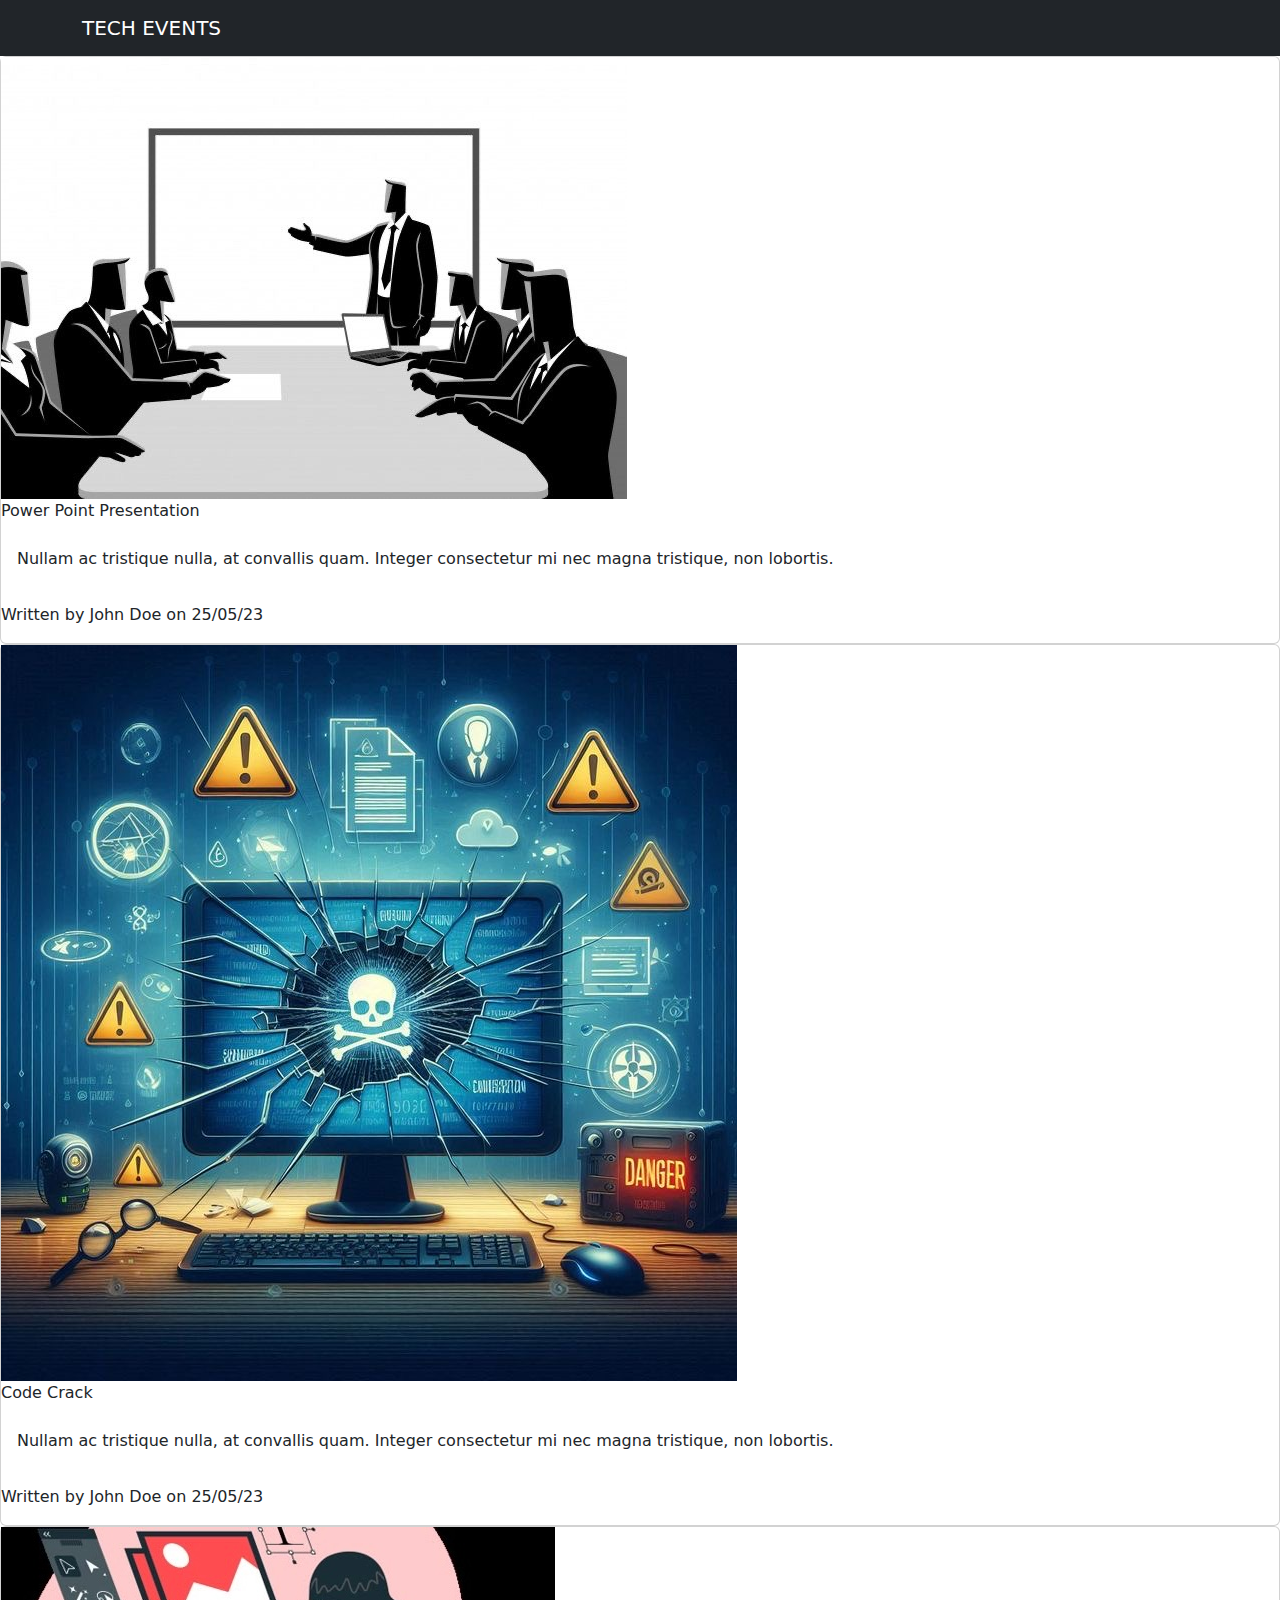
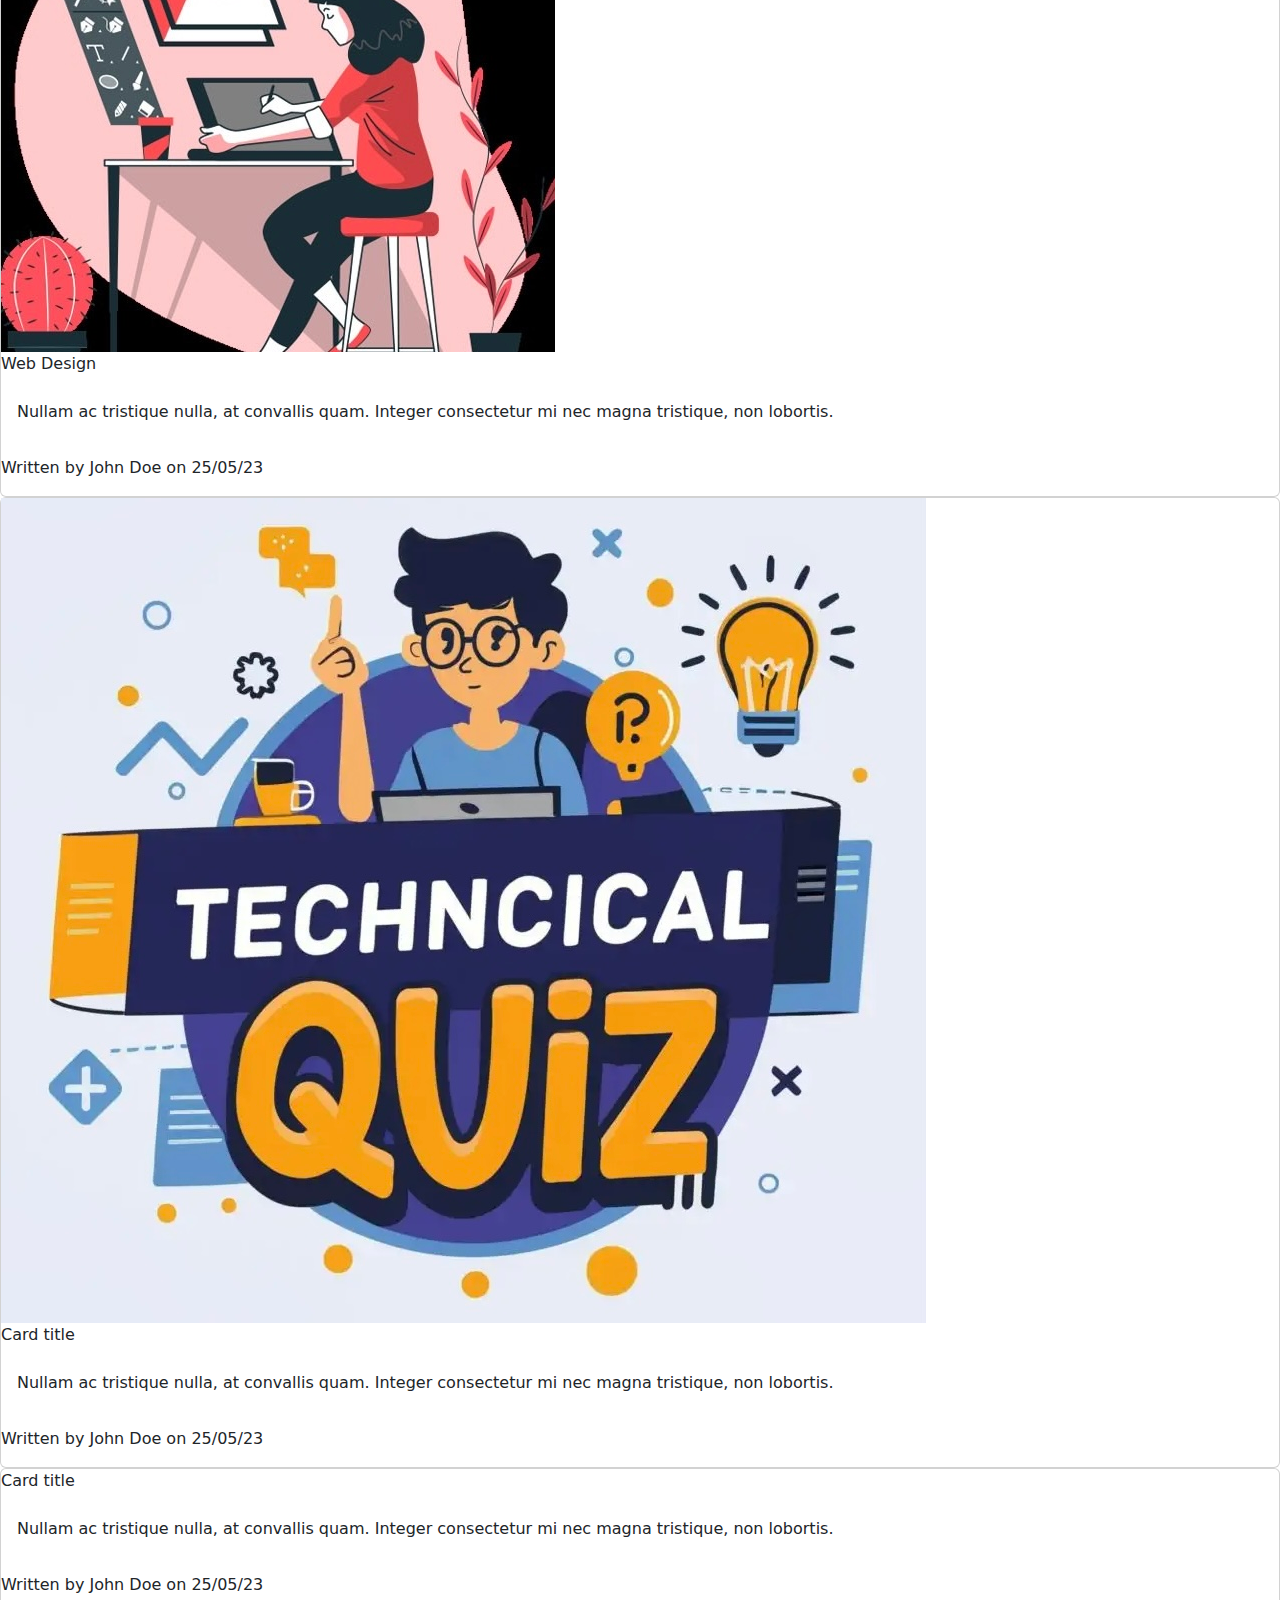
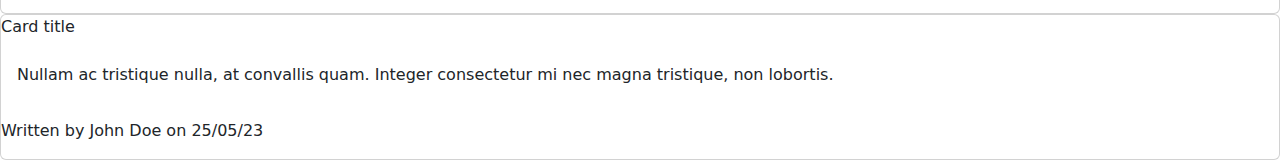
<file: event/tech.html>
<!DOCTYPE html>
<html lang="en">
<head>
    <meta charset="UTF-8">
    <meta name="viewport" content="width=device-width, initial-scale=1.0">
    <title>Document</title>
    <link rel="stylesheet" href="style.css">
    <link href="https://cdn.jsdelivr.net/npm/bootstrap@5.3.3/dist/css/bootstrap.min.css" rel="stylesheet" integrity="sha384-QWTKZyjpPEjISv5WaRU9OFeRpok6YctnYmDr5pNlyT2bRjXh0JMhjY6hW+ALEwIH" crossorigin="anonymous">
    <script src="https://cdn.jsdelivr.net/npm/bootstrap@5.3.3/dist/js/bootstrap.bundle.min.js" integrity="sha384-YvpcrYf0tY3lHB60NNkmXc5s9fDVZLESaAA55NDzOxhy9GkcIdslK1eN7N6jIeHz" crossorigin="anonymous"></script>
    <script>
        function fun(){
            location.replace("nontech.html");
        }
    </script>
</head>
<body>
    <nav class="navbar navbar-dark bg-dark navbar-expand-lg">
        <div class="container">
            <a class="navbar-brand" href="#">TECH EVENTS</a>
            <!-- From Uiverse.io by barisdogansutcu --> 
            
  
        </div>
    </nav>
    <div class="eventbody">

        <div class="card">
            <div class="card-image">
                <img src="IMG_3333.JPG" alt="" id="image">
            </div>
            <p class="card-title">Power Point Presentation</p>
            <p class="card-body">
                Nullam ac tristique nulla, at convallis quam. Integer consectetur mi nec magna tristique, non lobortis.
            </p>
            <p class="footer">Written by <span class="by-name">John Doe</span> on <span class="date">25/05/23</span></p>
        </div>
    </div>
    
    <div class="eventbody">

        <div class="card">
            <div class="card-image">
                <img src="IMG_3334.JPG" alt="" id="image">
            </div>
            <p class="card-title">Code Crack</p>
            <p class="card-body">
                Nullam ac tristique nulla, at convallis quam. Integer consectetur mi nec magna tristique, non lobortis.
            </p>
            <p class="footer">Written by <span class="by-name">John Doe</span> on <span class="date">25/05/23</span></p>
        </div>
    </div>
    
    <div class="eventbody">

        <div class="card">
            <div class="card-image">
                <img src="IMG_3335.JPG" alt=" " id="image">
            </div>
            <p class="card-title">Web Design</p>
            <p class="card-body">
                Nullam ac tristique nulla, at convallis quam. Integer consectetur mi nec magna tristique, non lobortis.
            </p>
            <p class="footer">Written by <span class="by-name">John Doe</span> on <span class="date">25/05/23</span></p>
        </div>
    </div>
    
    <div class="eventbody">

        <div class="card">
            <div class="card-image">
                <img src="IMG_3336.WEBP" alt="" id="image">
            </div>
            <p class="card-title">Card title</p>
            <p class="card-body">
                Nullam ac tristique nulla, at convallis quam. Integer consectetur mi nec magna tristique, non lobortis.
            </p>
            <p class="footer">Written by <span class="by-name">John Doe</span> on <span class="date">25/05/23</span></p>
        </div>
    </div>
    
    <div class="eventbody">

        <div class="card">
            <div class="card-image"></div>
            <p class="card-title">Card title</p>
            <p class="card-body">
                Nullam ac tristique nulla, at convallis quam. Integer consectetur mi nec magna tristique, non lobortis.
            </p>
            <p class="footer">Written by <span class="by-name">John Doe</span> on <span class="date">25/05/23</span></p>
        </div>
    </div>
    
    <div class="eventbody">

        <div class="card">
            <div class="card-image"></div>
            <p class="card-title">Card title</p>
            <p class="card-body">
                Nullam ac tristique nulla, at convallis quam. Integer consectetur mi nec magna tristique, non lobortis.
            </p>
            <p class="footer">Written by <span class="by-name">John Doe</span> on <span class="date">25/05/23</span></p>
        </div>
    </div>
</body>
</html>
</file>
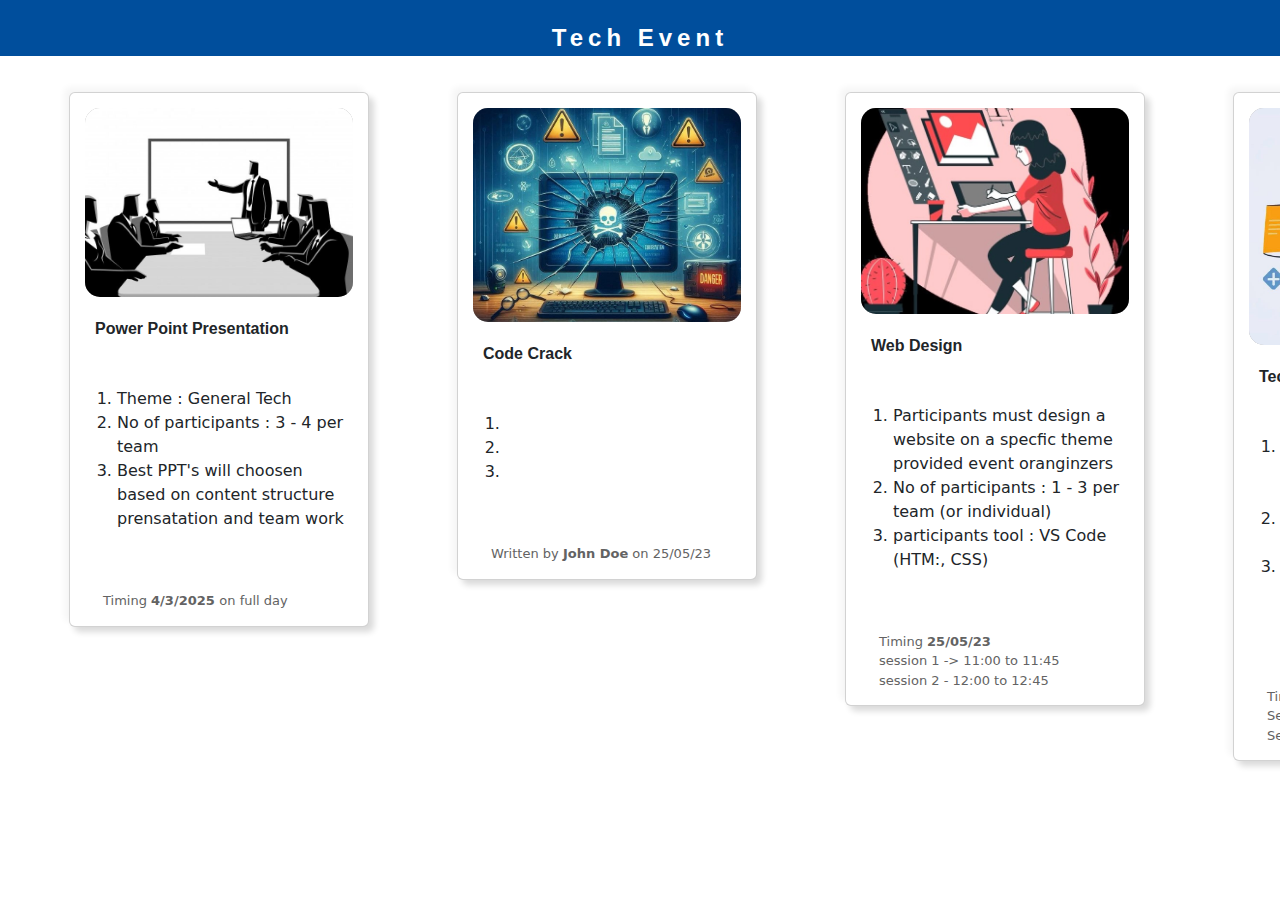
<file: spirit2k25-master/spirit2k25-master/event/techevent.html>
<!DOCTYPE html>
<html lang="en">
<head>
    <meta charset="UTF-8">
    <meta name="viewport" content="width=device-width, initial-scale=1.0">
    <title>Document</title>
    <link rel="stylesheet" href="style.css">
    <link href="https://fonts.cdnfonts.com/css/code" rel="stylesheet">
    <link href="https://cdn.jsdelivr.net/npm/bootstrap@5.3.3/dist/css/bootstrap.min.css" rel="stylesheet" integrity="sha384-QWTKZyjpPEjISv5WaRU9OFeRpok6YctnYmDr5pNlyT2bRjXh0JMhjY6hW+ALEwIH" crossorigin="anonymous">
    <script src="https://cdn.jsdelivr.net/npm/bootstrap@5.3.3/dist/js/bootstrap.bundle.min.js" integrity="sha384-YvpcrYf0tY3lHB60NNkmXc5s9fDVZLESaAA55NDzOxhy9GkcIdslK1eN7N6jIeHz" crossorigin="anonymous"></script>
</head>
<body>
    <header>
        <p>Tech Event</p>
    </header>
    <section class="container2">
        <div class="cardbody">
            <div class="card">
                <div class="card-image">
                    <img src="photos/IMG_3333.JPG" alt="" id="image">
                </div>
                <p class="card-title">Power Point Presentation</p>
                <p class="card-body">
                   <ol>
                    <li>Theme : General Tech</li>
                    <li>No of participants : 3 - 4 per team </li>
                    <li>Best PPT's will choosen based on content structure prensatation and team work</li>
                   </ol>
                    
                </p>
                <p class="footer">Timing <span class="by-name">  4/3/2025  </span> on <span class="date">full day</span></p>
            </div>
        </div>
            <div class="cardbody">
                <div class="card">
                    <div class="card-image">
                        <img src="photos/WhatsApp Image 2025-03-18 at 2.31.04 PM.jpeg" alt="" id="image">
                    </div>
                    <p class="card-title">Code Crack</p>
                    <p class="card-body">
                        <ol>
                            <li></li>
                            <li></li>
                            <li></li>
                        </ol>
                    </p>
                    <p class="footer">Written by <span class="by-name">John Doe</span> on <span class="date">25/05/23</span></p>
                </div>
            </div>
            <div class="cardbody">
                <div class="card">
                    <div class="card-image">
                        <img src="photos/IMG_3335.JPG" alt=" " id="image">
                    </div>
                    <p class="card-title">Web Design</p>
                    <p class="card-body">
                        <ol>
                            <li>Participants must design a website on a specfic theme provided event oranginzers </li>
                            <li>No of participants : 1 - 3 per team (or individual) </li>
                            <li>participants tool : VS Code (HTM:, CSS)</li>
                        </ol>
                    </p>
                    <p class="footer">Timing <span class="by-name">25/05/23</span> <span class="date"> <br></span> session  1 -> 11:00 to 11:45</span> <br> <span>session 2 - 12:00 to 12:45</span></p>
                </div>
            </div>
            <div class="cardbody">
                <div class="card">
                    <div class="card-image">
                        <img src="photos/WhatsApp Image 2025-03-18 at 2.44.14 PM.jpeg" alt="" id="image">
                    </div>
                    <p class="card-title">Tech Quiz</p>
                    <p class="card-body">
                        <ol>
                            <li>The quiz will presented on a PPT slide to all participent to view </li>
                            <li>Participants will mark their answer on provided sheet</li>
                            <li>Each correct answer earns points, 0 points for incorrect answer</li>
                        </ol>
                    </p>
                    <p class="footer">Timing <span class="by-name"></span> 4/3/2025 <br> <span class="date">Session 1 - <br> Session 2 - </span></p>
                </div>
            </div>
            <div class="cardbody">
                <div class="card">
                    <div class="card-image">
                        <img src="photos/WhatsApp Image 2025-03-18 at 3.06.01 PM.jpeg" alt="" id="image">
                    </div>
                    <p class="card-title">Prompt Engineering</p>
                    <p class="card-body">
                        <ol>
                            <li>Each team will recevice 3 prompt enginnering challenges of increasing diffcults</li>
                            <li>no of participants : 1 - 3 participants</li>
                            <li>Judge criteria - effiveness, clarity, creativity, optimization</li>
                        </ol>
                    </p>
                    <p class="footer">Timing<span class="by-name">4/4/2025</span><br> <span class="date">session 1 - 11:00 to 11:40 <br>Session 2 - 12:00 to 12:40</span></p>
                </div>
            </div>
            </section>
        
</body>
</html>
</file>
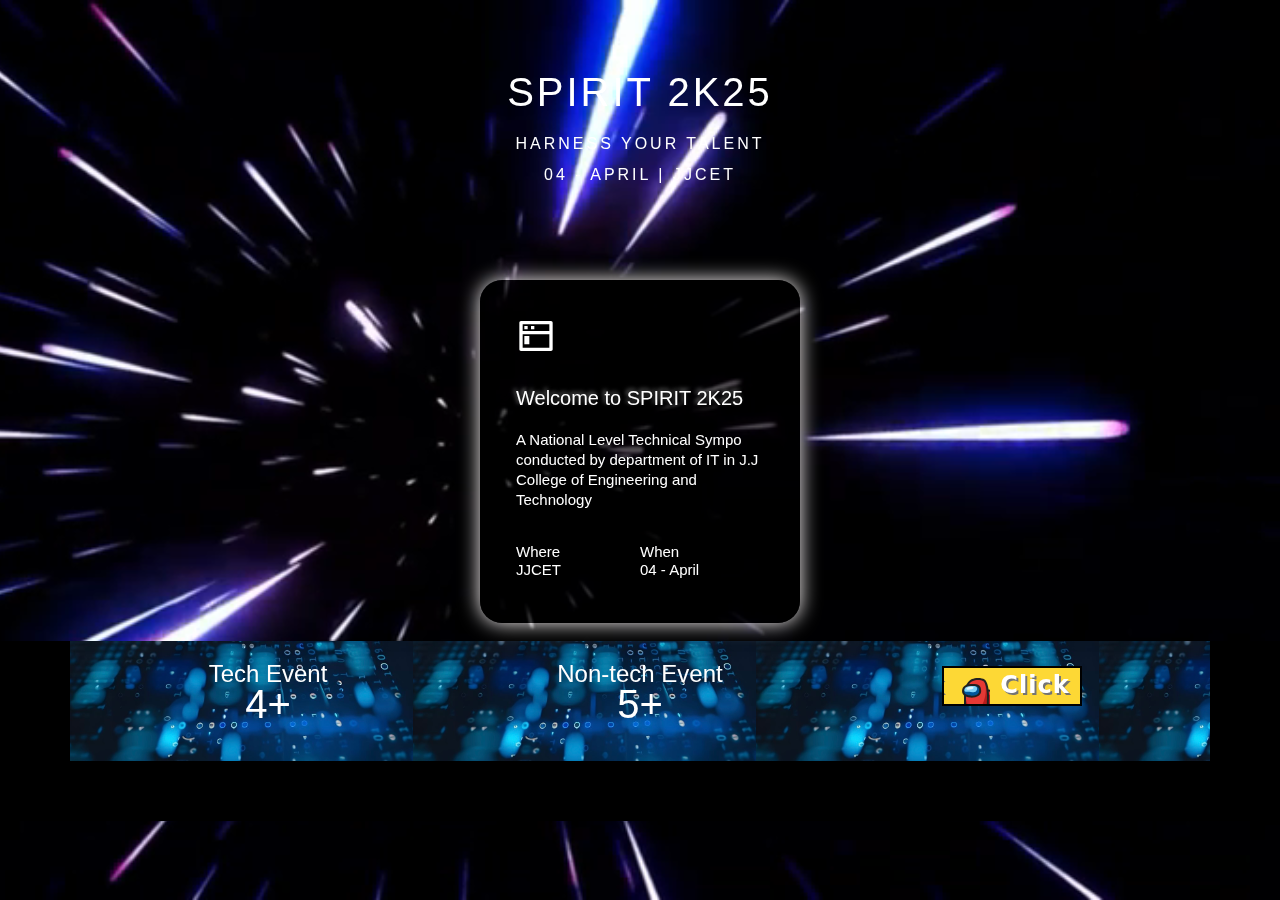
<file: spirit2k25-master/spirit2k25-master/home/home.html>
<!DOCTYPE html>
<html lang="en">
<head>
    <meta charset="UTF-8">
    <meta name="viewport" content="width=device-width, initial-scale=1.0">
    <title>Document</title>
    <link rel="stylesheet" href="home.css">
    <link href="https://cdn.jsdelivr.net/npm/bootstrap@5.3.3/dist/css/bootstrap.min.css" rel="stylesheet" integrity="sha384-QWTKZyjpPEjISv5WaRU9OFeRpok6YctnYmDr5pNlyT2bRjXh0JMhjY6hW+ALEwIH" crossorigin="anonymous">
    <script src="https://cdn.jsdelivr.net/npm/bootstrap@5.3.3/dist/js/bootstrap.bundle.min.js" integrity="sha384-YvpcrYf0tY3lHB60NNkmXc5s9fDVZLESaAA55NDzOxhy9GkcIdslK1eN7N6jIeHz" crossorigin="anonymous"></script>
    <link href="https://fonts.cdnfonts.com/css/code" rel="stylesheet">
    <link href="https://fonts.cdnfonts.com/css/funky" rel="stylesheet">
    <link href="https://fonts.cdnfonts.com/css/prompt" rel="stylesheet">      
    <link href="https://fonts.cdnfonts.com/css/milies" rel="stylesheet">
    <link href="https://fonts.cdnfonts.com/css/backstreet" rel="stylesheet">             
    <link rel="stylesheet" href="https://cdnjs.cloudflare.com/ajax/libs/font-awesome/6.6.0/css/all.min.css" integrity="sha512-Kc323vGBEqzTmouAECnVceyQqyqdsSiqLQISBL29aUW4U/M7pSPA/gEUZQqv1cwx4OnYxTxve5UMg5GT6L4JJg==" crossorigin="anonymous" referrerpolicy="no-referrer" />
    <link rel="stylesheet" href="https://cdn.jsdelivr.net/npm/bootstrap-icons@1.11.3/font/bootstrap-icons.min.css">  
</head>
<body>
    <div id="header" align="center">
        
        <video autoplay loop muted plays-inline id = "myVideo">
            <source src="photos/WhatsApp Video 2025-03-14 at 19.19.52_d6a75faa.mp4" type="video/mp4">
        </video>
            <p id="sp">SPIRIT 2K25</p><br><br><br><br><br><br>
            <p id="sp1">HARNESS YOUR TALENT</p><br><br>
            <p id="sp1">04 - APRIL | JJCET </p>
    </div>
    <div id="body1">
        <div class="card1">
            <div class="content">
              <svg
                fill="currentColor"
                viewBox="0 0 24 24"
                xmlns="http://www.w3.org/2000/svg">
                    <path
                    d="M20 9V5H4V9H20ZM20 11H4V19H20V11ZM3 3H21C21.5523 3 22 3.44772 22 4V20C22 20.5523 21.5523 21 21 21H3C2.44772 21 2 20.5523 2 20V4C2 3.44772 2.44772 3 3 3ZM5 12H8V17H5V12ZM5 6H7V8H5V6ZM9 6H11V8H9V6Z"
                    ></path>
                </svg>
                <br>
                <p class="one">Welcome to SPIRIT 2K25</p>
                <p class="two">A National Level Technical Sympo conducted by department of IT in J.J College of Engineering and Technology </p>
                <br>
        
                <div class="row" id="date">
                    <div class="col">
                        <p><i class="fa-solid fa-location-dot"></i>     Where</p>
                        <p id="jjcet">  JJCET</p></p>
                    </div>
                    <div class="col">

                        <p><i class="fa-solid fa-calendar-days"></i>   When</p>
                        <p>04 - April</p>
                    </div>
            </div>
          </div>
    </div>
    </div>
    <div align="center" id="foot">
<foot class="row container" >
        <div class="col" id="tech" align="center">
            <p id="info">Tech Event</p>
            <p id="no">4+</p>
        </div>
        <div class="col" id="non-tech" align="center">
            <p id="info">Non-tech Event</p>
            <p id="no">5+</p>
        </div>
        <div class="col">
            <button onclick="fun()">
            <svg
            xmlns="http://www.w3.org/2000/svg"
            viewBox="0 0 36 36"
            width="36px"
            height="36px"
            >
            <rect width="36" height="36" x="0" y="0" fill="#fdd835"></rect>
            <path
            fill="#e53935"
            d="M38.67,42H11.52C11.27,40.62,11,38.57,11,36c0-5,0-11,0-11s1.44-7.39,3.22-9.59 c1.67-2.06,2.76-3.48,6.78-4.41c3-0.7,7.13-0.23,9,1c2.15,1.42,3.37,6.67,3.81,11.29c1.49-0.3,5.21,0.2,5.5,1.28 C40.89,30.29,39.48,38.31,38.67,42z"
            ></path>
            <path
            fill="#b71c1c"
            d="M39.02,42H11.99c-0.22-2.67-0.48-7.05-0.49-12.72c0.83,4.18,1.63,9.59,6.98,9.79 c3.48,0.12,8.27,0.55,9.83-2.45c1.57-3,3.72-8.95,3.51-15.62c-0.19-5.84-1.75-8.2-2.13-8.7c0.59,0.66,3.74,4.49,4.01,11.7 c0.03,0.83,0.06,1.72,0.08,2.66c4.21-0.15,5.93,1.5,6.07,2.35C40.68,33.85,39.8,38.9,39.02,42z"
            ></path>
            <path
            fill="#212121"
            d="M35,27.17c0,3.67-0.28,11.2-0.42,14.83h-2C32.72,38.42,33,30.83,33,27.17 c0-5.54-1.46-12.65-3.55-14.02c-1.65-1.08-5.49-1.48-8.23-0.85c-3.62,0.83-4.57,1.99-6.14,3.92L15,16.32 c-1.31,1.6-2.59,6.92-3,8.96v10.8c0,2.58,0.28,4.61,0.54,5.92H10.5c-0.25-1.41-0.5-3.42-0.5-5.92l0.02-11.09 c0.15-0.77,1.55-7.63,3.43-9.94l0.08-0.09c1.65-2.03,2.96-3.63,7.25-4.61c3.28-0.76,7.67-0.25,9.77,1.13 C33.79,13.6,35,22.23,35,27.17z"
            ></path>
            <path
            fill="#01579b"
            d="M17.165,17.283c5.217-0.055,9.391,0.283,9,6.011c-0.391,5.728-8.478,5.533-9.391,5.337 c-0.913-0.196-7.826-0.043-7.696-5.337C9.209,18,13.645,17.32,17.165,17.283z"
            ></path>
            <path
            fill="#212121"
            d="M40.739,37.38c-0.28,1.99-0.69,3.53-1.22,4.62h-2.43c0.25-0.19,1.13-1.11,1.67-4.9 c0.57-4-0.23-11.79-0.93-12.78c-0.4-0.4-2.63-0.8-4.37-0.89l0.1-1.99c1.04,0.05,4.53,0.31,5.71,1.49 C40.689,24.36,41.289,33.53,40.739,37.38z"
            ></path>
            <path
            fill="#81d4fa"
            d="M10.154,20.201c0.261,2.059-0.196,3.351,2.543,3.546s8.076,1.022,9.402-0.554 c1.326-1.576,1.75-4.365-0.891-5.267C19.336,17.287,12.959,16.251,10.154,20.201z"
            ></path>
            <path
            fill="#212121"
            d="M17.615,29.677c-0.502,0-0.873-0.03-1.052-0.069c-0.086-0.019-0.236-0.035-0.434-0.06 c-5.344-0.679-8.053-2.784-8.052-6.255c0.001-2.698,1.17-7.238,8.986-7.32l0.181-0.002c3.444-0.038,6.414-0.068,8.272,1.818 c1.173,1.191,1.712,3,1.647,5.53c-0.044,1.688-0.785,3.147-2.144,4.217C22.785,29.296,19.388,29.677,17.615,29.677z M17.086,17.973 c-7.006,0.074-7.008,4.023-7.008,5.321c-0.001,3.109,3.598,3.926,6.305,4.27c0.273,0.035,0.48,0.063,0.601,0.089 c0.563,0.101,4.68,0.035,6.855-1.732c0.865-0.702,1.299-1.57,1.326-2.653c0.051-1.958-0.301-3.291-1.073-4.075 c-1.262-1.281-3.834-1.255-6.825-1.222L17.086,17.973z"
            ></path>
            <path
            fill="#e1f5fe"
            d="M15.078,19.043c1.957-0.326,5.122-0.529,4.435,1.304c-0.489,1.304-7.185,2.185-7.185,0.652 C12.328,19.467,15.078,19.043,15.078,19.043z"
            ></path>
            </svg>
            <span class="now"><a href="event/event.html"  id="bu">Click</a></span>
            <span class="play"><a href="event/event.html"  id="bu">Click</a></span> 
            </button>
        </div>
</foot>
    </div>
      


</body>
</html>
</file>
<file: event/style.css>
@media only screen and (max-width: 768px) {
    .eventbody {
        
        display: flex;
        flex-direction: column;
        align-items: center;
        justify-content: center;
        margin: 20px 0px;
        width: 100%;
        height: 100%;
        background: #f5f5f5;
    }
    .card {
        padding: 15px;
        width: 330px;
        min-height: 370px;
        border-radius: 20px;
        background: #e8e8e8;
        box-shadow: 5px 5px 6px #dadada,
                     -5px -5px 6px #f6f6f6;
        transition: 0.4s;
      }
      
      .card:hover {
        translate: 0 -10px;
      }
      
      .card-title {
        font-size: 18px;
        font-weight: 600;
        color: #2e54a7;
        margin: 15px 0 0 10px;
      }
      
      .card-image {
        min-height: 170px;
        background-color: #c9c9c9;
        border-radius: 15px;
        box-shadow: inset 8px 8px 10px #c3c3c3,
                  inset -8px -8px 10px #cfcfcf;
      }
      
      .card-body {
        margin: 13px 0 0 10px;
        color: rgb(31, 31, 31);
        font-size: 15px;
      }
      
      .footer {
        float: right;
        margin: 28px 0 0 18px;
        font-size: 13px;
        color: #636363;
      }
      
      .by-name {
        font-weight: 700;
      } 
      #image {
        width: 100%;
        height: 100%;
        border-radius: 15px;
      }
}
</file>
<file: spirit2k25-master/spirit2k25-master/event/style.css>
@import url('https://fonts.cdnfonts.com/css/code');
header
{
    background-color: #004e9c;
    color: white;
    /* padding: 0px 0px; */
    text-align: center;
    font-size: 1.5rem;
    font-weight: 600;
    font-family: 'Code Bold', sans-serif;                                                                     
    letter-spacing: 5px;      
    padding-top: 20px;                                                                                 
}
footer {
    background-color: #000000;
    color: white;
    padding: 10px 10px;
    padding-bottom: 10px;
    text-align: center;
    font-size: 20px;
    font-weight: 600;
    height: 120px;
}
.cardbody {
    justify-content: center;
    margin: 20px 29px;
  }
  .card { 
    padding: 15px;
    width: 300px;
    min-height: 310px;
    border-radius: 20px;
    background: #e8e8e8;
    box-shadow: 5px 5px 6px #dadada,-5px -5px 6px #f6f6f6;
    transition: 0.4s;
  }
  
  .card:hover {
    translate: 0 -10px;
  }
  
  .card-title {
    font-size: 16px;
    font-weight: 900;
    color: #2e54a7;
    margin: 20px 0 0 10px;
    font-family: 'Code Bold', sans-serif;   
  }
  
  .card-image {
    min-height: 170px;
    background-color: #c9c9c9;
    border-radius: 15px;
    box-shadow: inset 8px 8px 10px #c3c3c3,
    inset -8px -8px 10px #cfcfcf;
  }
  
  .card-body {
    margin-top: -10px;
    color: rgb(0, 0, 0);
    font-size: 15px;
  }
  
  .footer {
    float: right;
    margin: 28px 0 0 18px;
    font-size: 13px;
    color: #636363;
  }
  
  .by-name {
    font-weight: 700;
  } 
  #image {
    width: 100%;
    height: 100%;
    border-radius: 15px;
  }
 
  .container2 {
    display: flex;
    flex-direction: row;
    gap: 30px;
    width: 100%;
    overflow-x: auto;
    padding-left: 40px;
    scroll-snap-type: x mandatory;
    overflow-x: scroll;
    -webkit-overflow-scrolling: touch;
    -ms-overflow-style: -ms-autohiding-scrollbar;
  }
::-webkit-scrollbar {
  width: 12px;
  height: 10px;
}

::-webkit-scrollbar-track {
  background: #f1f1f1;
  border-radius: 10px;
}

::-webkit-scrollbar-thumb {
  background: #888;
  border-radius: 10px;
}

::-webkit-scrollbar-thumb:hover {
  background: #231c1c;
}

#but {
  border: 3px solid #315cfd;
  transition: all 0.3s;
  cursor: pointer;
  background: white;
  font-size: 1rem;
}
#but:hover {
  background: #000000;
  color: white;
  font-size: 1.7rem;
}
body{
  /* overflow: hidden; */
}
#anker {
  text-decoration: none;
  font-family: 'Code Bold', sans-serif; 
  font-weight: 900;
}
#but{
  border-radius: 20px;
  padding: 5px 20px;
}
</file>
<file: spirit2k25-master/spirit2k25-master/home/home.css>
article {
      /* padding: 50px; */
      display: flex;
      flex-direction: row;
      align-items: center;
      border: solid 2px black;
      border-radius: 10px;
      height: 250px;
    }
    @import url('https://fonts.cdnfonts.com/css/code');
    @import url('https://fonts.cdnfonts.com/css/twilight');
    @import url('https://fonts.cdnfonts.com/css/funky');
    @import url('https://fonts.cdnfonts.com/css/prompt');
    @import url('https://fonts.cdnfonts.com/css/milies');
    @import url('https://fonts.cdnfonts.com/css/backstreet');
  
    #header {
      background-size: cover;
      color: white;
      padding-top: 90px;
      height: 250px;
      width: 100%;
      line-height: 5px;
      letter-spacing: 3px;
    }
    #sp1 {
      font-family: 'Code Bold', sans-serif;
      font-size: 2rempx;
      color: white;
    }
    #sp {
      font-family: 'Funky', sans-serif;
      font-size: 40px;
    }
    
  .card1 {
    margin: 30px;
    position: relative;
    display: flex;
    align-items: center;
    justify-content: center;
    width: 320px;
    border-radius: 24px;
    line-height: 1.6;
    }
  
  .content {
    display: flex;
    flex-direction: column;
    align-items: flex-start;
    padding: 36px;
    border-radius: 22px;
    color: #ffffff;
    overflow: hidden;
    background-color: rgba(0, 0, 0, 0.7); 
    transition: all 0.48s cubic-bezier(0.23, 1, 0.32, 1);
    box-shadow: 0px 0px 20px rgb(255, 251, 251);
  }
  .content svg {
    width: 40px;
    height: 40px;
  }
  
  #date {
    line-height: 2px;
    font-family: 'milies', sans-serif;
    font-size: 15px;
    font-weight: 200;
    width: 100%;
  }
  foot {
    background-image: url(photos/IMG_3289.JPG);
    background-size: contain;
    color: white;
    height: 120px;
    width: 150px;
    line-height: 15px;
    padding: 25px;
  }
  #no{
    color: white;
    font-size: 2.5rem  ;
  }
  #info {
    color: white;
  }
  #tech,#non-tech {
    width: 40%;
    font-size: 1.5rem;
    font-family: 'Backstreet', sans-serif;
                                                  
  }
  
  .one {
    font-family: 'Code Bold', sans-serif;
    font-weight: 300;
    font-size: 20px;
    text-shadow: 2px 2px 4px black, -2px -2px 4px gray;
  }
  .two{
    font-family: 'prompt', sans-serif;
    font-weight: 400;
    font-size: 15px;
    line-height: 20px;
  }
  button {
    display: flex;
    align-items: center;
    justify-content: center;
    gap: 10px;
    padding: 0 10px;
    text-shadow: 2px 2px rgb(116, 116, 116);
    text-transform: uppercase;
    cursor: pointer;
    border: solid 2px black;
    letter-spacing: 1px;
    font-weight: 600;
    font-size: 17px;
    background-color: hsl(49deg 98% 60%);
    border-radius: 50px;
    position: relative;
    overflow: hidden;
    transition: all 0.5s ease;
  }
  
  button:active {
    transform: scale(0.9);
    transition: all 100ms ease;
  }
  
  button svg {
    transition: all 0.5s ease;
    z-index: 2;
  }
  
  .play {
    transition: all 0.5s ease;
    transition-delay: 300ms;
  }
  
  button:hover svg {
    transform: scale(3) translate(50%);
  }
  
  .now {
    position: absolute;
    left: 0;
    transform: translateX(-100%);
    transition: all 0.5s ease;
    z-index: 2;
  }
  
  button:hover .now {
    transform: translateX(10px);
    transition-delay: 300ms;
  }
  
  button:hover .play {
    transform: translateX(200%);
    transition-delay: 300ms;
  }
  #body1 {
    display: flex;
    justify-content: center;  /* Horizontally center the child */
    align-items: center;
  }
  #myVideo {
    position: absolute;
    right: 0;
    bottom: 0;
    z-index: -1;
    min-width: 100%; 
    min-height: 100%;
  }
  
#foot {
    background-color: black;
    margin-top: -12px;
    height: 180px;
}
body {
    overflow-x: hidden;
}
#bu {
  text-decoration: none;
  color: white;
  font-size: 1.5rem;
}
</file>
